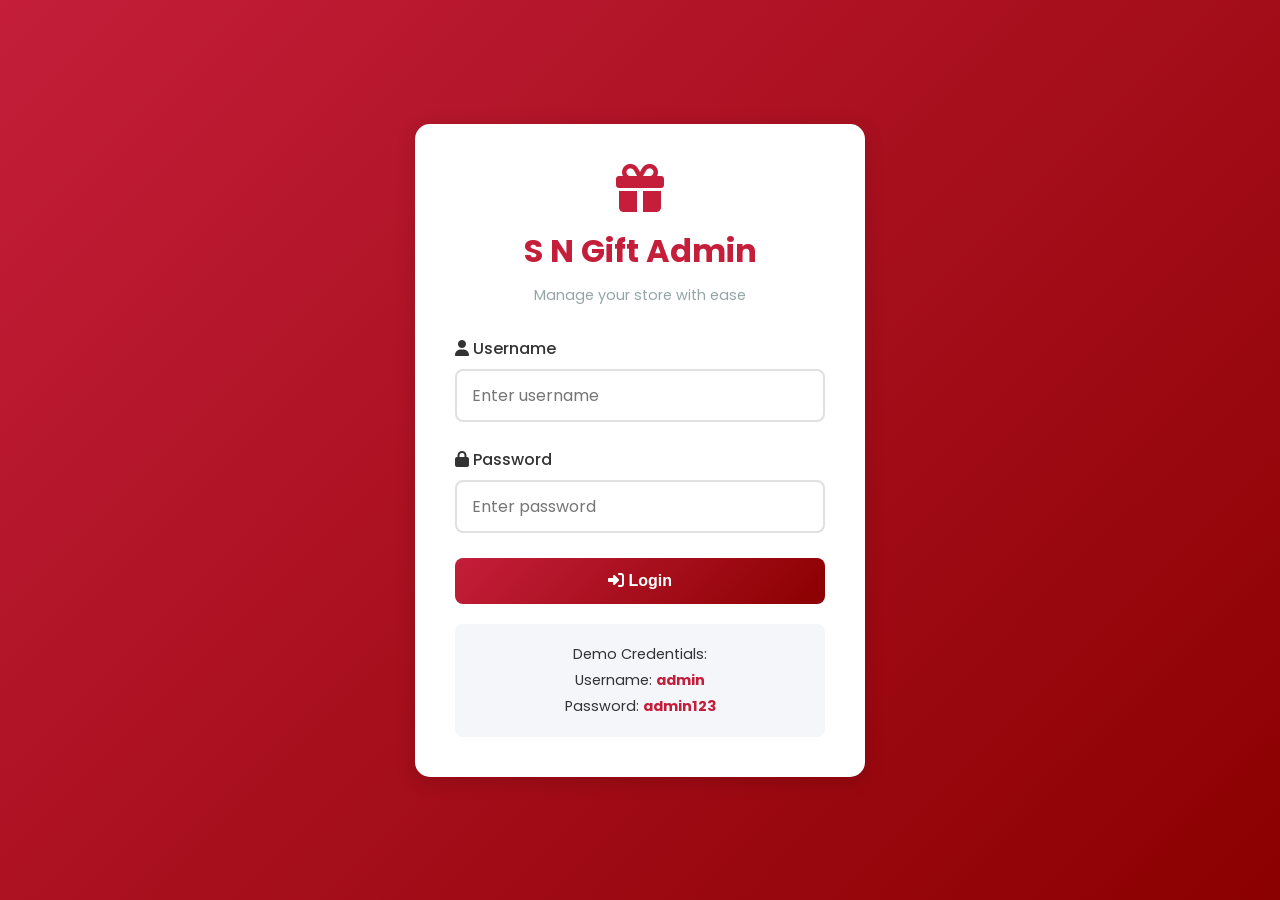
<file: gift/admin.html>
<!DOCTYPE html>
<html lang="en">
<head>
    <meta charset="UTF-8">
    <meta name="viewport" content="width=device-width, initial-scale=1.0">
    <title>Admin Panel - S N Gift</title>
    
    <!-- Google Fonts -->
    <link href="https://fonts.googleapis.com/css2?family=Poppins:wght@300;400;500;600;700&display=swap" rel="stylesheet">
    
    <!-- Font Awesome -->
    <link rel="stylesheet" href="https://cdnjs.cloudflare.com/ajax/libs/font-awesome/6.4.0/css/all.min.css">
    
    <!-- Admin Stylesheet -->
    <link rel="stylesheet" href="css/admin.css">
</head>
<body>
    <!-- Login Page -->
    <div id="loginPage" class="login-container">
        <div class="login-box">
            <div class="login-header">
                <i class="fas fa-gift"></i>
                <h1>S N Gift Admin</h1>
                <p>Manage your store with ease</p>
            </div>
            <form id="loginForm">
                <div class="form-group">
                    <label><i class="fas fa-user"></i> Username</label>
                    <input type="text" id="username" placeholder="Enter username" required>
                </div>
                <div class="form-group">
                    <label><i class="fas fa-lock"></i> Password</label>
                    <input type="password" id="password" placeholder="Enter password" required>
                </div>
                <button type="submit" class="btn-login">
                    <i class="fas fa-sign-in-alt"></i> Login
                </button>
                <div class="login-hint">
                    <p>Demo Credentials:</p>
                    <p>Username: <strong>admin</strong></p>
                    <p>Password: <strong>admin123</strong></p>
                </div>
            </form>
        </div>
    </div>

    <!-- Admin Dashboard (Hidden by default) -->
    <div id="adminDashboard" class="admin-container" style="display: none;">
        <!-- Sidebar -->
        <aside class="sidebar">
            <div class="sidebar-header">
                <i class="fas fa-gift"></i>
                <span>S N Gift Admin</span>
            </div>
            
            <nav class="sidebar-nav">
                <a href="#" class="nav-item active" data-section="dashboard">
                    <i class="fas fa-tachometer-alt"></i>
                    <span>Dashboard</span>
                </a>
                <a href="#" class="nav-item" data-section="products">
                    <i class="fas fa-box"></i>
                    <span>Products</span>
                    <span class="badge" id="productCount">0</span>
                </a>
                <a href="#" class="nav-item" data-section="categories">
                    <i class="fas fa-tags"></i>
                    <span>Categories</span>
                </a>
                <a href="#" class="nav-item" data-section="features">
                    <i class="fas fa-star"></i>
                    <span>Why Choose Us</span>
                </a>
                <a href="#" class="nav-item" data-section="reviews">
                    <i class="fas fa-comments"></i>
                    <span>Reviews</span>
                    <span class="badge" id="reviewCount">0</span>
                </a>
                <a href="#" class="nav-item" data-section="instagram">
                    <i class="fab fa-instagram"></i>
                    <span>Instagram Gallery</span>
                </a>
                <a href="#" class="nav-item" data-section="contact">
                    <i class="fas fa-map-marker-alt"></i>
                    <span>Contact Info</span>
                </a>
                <a href="#" class="nav-item" data-section="stats">
                    <i class="fas fa-chart-line"></i>
                    <span>Statistics</span>
                </a>
            </nav>
            
            <div class="sidebar-footer">
                <button id="logoutBtn" class="btn-logout">
                    <i class="fas fa-sign-out-alt"></i>
                    <span>Logout</span>
                </button>
            </div>
        </aside>

        <!-- Main Content -->
        <main class="main-content">
            <!-- Header -->
            <header class="top-header">
                <div class="header-left">
                    <button class="menu-toggle" id="menuToggle">
                        <i class="fas fa-bars"></i>
                    </button>
                    <h2 id="pageTitle">Dashboard</h2>
                </div>
                <div class="header-right">
                    <div class="admin-profile">
                        <i class="fas fa-user-circle"></i>
                        <span>Admin</span>
                    </div>
                </div>
            </header>

            <!-- Dashboard Section -->
            <section id="dashboardSection" class="content-section active">
                <div class="stats-grid">
                    <div class="stat-card">
                        <div class="stat-icon products">
                            <i class="fas fa-box"></i>
                        </div>
                        <div class="stat-info">
                            <h3 id="dashProductCount">0</h3>
                            <p>Total Products</p>
                        </div>
                    </div>
                    
                    <div class="stat-card">
                        <div class="stat-icon categories">
                            <i class="fas fa-tags"></i>
                        </div>
                        <div class="stat-info">
                            <h3 id="dashCategoryCount">0</h3>
                            <p>Categories</p>
                        </div>
                    </div>
                    
                    <div class="stat-card">
                        <div class="stat-icon reviews">
                            <i class="fas fa-comments"></i>
                        </div>
                        <div class="stat-info">
                            <h3 id="dashReviewCount">0</h3>
                            <p>Customer Reviews</p>
                        </div>
                    </div>
                    
                    <div class="stat-card">
                        <div class="stat-icon features">
                            <i class="fas fa-star"></i>
                        </div>
                        <div class="stat-info">
                            <h3 id="dashFeatureCount">0</h3>
                            <p>Features</p>
                        </div>
                    </div>
                </div>

                <!-- Enhanced Analytics Section -->
                <div class="analytics-section">
                    <h3 style="margin-bottom: 20px; color: var(--dark);"><i class="fas fa-chart-line"></i> Detailed Analytics</h3>
                    
                    <!-- Product Analytics -->
                    <div class="analytics-grid">
                        <div class="analytics-card">
                            <div class="card-header">
                                <h4><i class="fas fa-shopping-cart"></i> Product Analysis</h4>
                            </div>
                            <div class="card-body">
                                <div class="metric-row">
                                    <span class="metric-label">Average Product Price:</span>
                                    <span class="metric-value" id="avgProductPrice">₹0</span>
                                </div>
                                <div class="metric-row">
                                    <span class="metric-label">Highest Priced:</span>
                                    <span class="metric-value" id="highestPrice">₹0</span>
                                </div>
                                <div class="metric-row">
                                    <span class="metric-label">Lowest Priced:</span>
                                    <span class="metric-value" id="lowestPrice">₹0</span>
                                </div>
                                <div class="metric-row">
                                    <span class="metric-label">Products with Badges:</span>
                                    <span class="metric-value" id="productsWithBadges">0</span>
                                </div>
                                <div class="metric-row">
                                    <span class="metric-label">Total Inventory Value:</span>
                                    <span class="metric-value highlight" id="totalInventoryValue">₹0</span>
                                </div>
                            </div>
                        </div>

                        <!-- Category Distribution -->
                        <div class="analytics-card">
                            <div class="card-header">
                                <h4><i class="fas fa-chart-pie"></i> Category Distribution</h4>
                            </div>
                            <div class="card-body" id="categoryDistribution">
                                <!-- Dynamic category breakdown -->
                            </div>
                        </div>

                        <!-- Review Analytics -->
                        <div class="analytics-card">
                            <div class="card-header">
                                <h4><i class="fas fa-star-half-alt"></i> Review Analytics</h4>
                            </div>
                            <div class="card-body">
                                <div class="metric-row">
                                    <span class="metric-label">Average Rating:</span>
                                    <span class="metric-value" id="avgRating">0⭐</span>
                                </div>
                                <div class="metric-row">
                                    <span class="metric-label">5-Star Reviews:</span>
                                    <span class="metric-value" id="fiveStarReviews">0</span>
                                </div>
                                <div class="metric-row">
                                    <span class="metric-label">Total Customers Reviewed:</span>
                                    <span class="metric-value" id="totalReviewers">0</span>
                                </div>
                                <div class="metric-row">
                                    <span class="metric-label">Top Locations:</span>
                                    <span class="metric-value-small" id="topLocations">-</span>
                                </div>
                            </div>
                        </div>

                        <!-- Business Metrics -->
                        <div class="analytics-card">
                            <div class="card-header">
                                <h4><i class="fas fa-briefcase"></i> Business Metrics</h4>
                            </div>
                            <div class="card-body">
                                <div class="metric-row">
                                    <span class="metric-label">Years in Business:</span>
                                    <span class="metric-value" id="bizYears">0</span>
                                </div>
                                <div class="metric-row">
                                    <span class="metric-label">Happy Customers:</span>
                                    <span class="metric-value" id="bizCustomers">0</span>
                                </div>
                                <div class="metric-row">
                                    <span class="metric-label">Gifts Delivered:</span>
                                    <span class="metric-value" id="bizGifts">0</span>
                                </div>
                                <div class="metric-row">
                                    <span class="metric-label">Overall Rating:</span>
                                    <span class="metric-value" id="bizRating">0/5</span>
                                </div>
                            </div>
                        </div>
                    </div>

                    <!-- Price Range Visualization -->
                    <div class="price-range-card">
                        <div class="card-header">
                            <h4><i class="fas fa-chart-bar"></i> Price Range Analysis</h4>
                        </div>
                        <div class="card-body">
                            <div class="price-bars" id="priceRangeBars">
                                <!-- Dynamic price range bars -->
                            </div>
                        </div>
                    </div>
                </div>

                <div class="dashboard-grid">
                    <div class="dashboard-card">
                        <div class="card-header">
                            <h3><i class="fas fa-box"></i> Recent Products</h3>
                            <a href="#" class="btn-link" onclick="showSection('products')">View All</a>
                        </div>
                        <div id="recentProducts" class="card-content"></div>
                    </div>
                    
                    <div class="dashboard-card">
                        <div class="card-header">
                            <h3><i class="fas fa-comments"></i> Recent Reviews</h3>
                            <a href="#" class="btn-link" onclick="showSection('reviews')">View All</a>
                        </div>
                        <div id="recentReviews" class="card-content"></div>
                    </div>
                </div>
            </section>

            <!-- Products Management Section -->
            <section id="productsSection" class="content-section">
                <div class="section-actions">
                    <button class="btn-primary" onclick="openProductModal()">
                        <i class="fas fa-plus"></i> Add New Product
                    </button>
                </div>
                
                <div class="data-table-container">
                    <table class="data-table">
                        <thead>
                            <tr>
                                <th>Image</th>
                                <th>Name</th>
                                <th>Category</th>
                                <th>Price</th>
                                <th>Badge</th>
                                <th>Actions</th>
                            </tr>
                        </thead>
                        <tbody id="productsTableBody">
                            <!-- Products will be loaded here -->
                        </tbody>
                    </table>
                </div>
            </section>

            <!-- Categories Management Section -->
            <section id="categoriesSection" class="content-section">
                <div class="section-actions">
                    <button class="btn-primary" onclick="openCategoryModal()">
                        <i class="fas fa-plus"></i> Add New Category
                    </button>
                </div>
                
                <div class="cards-grid" id="categoriesGrid">
                    <!-- Categories will be loaded here -->
                </div>
            </section>

            <!-- Features Management Section -->
            <section id="featuresSection" class="content-section">
                <div class="section-actions">
                    <button class="btn-primary" onclick="openFeatureModal()">
                        <i class="fas fa-plus"></i> Add New Feature
                    </button>
                </div>
                
                <div class="cards-grid" id="featuresGrid">
                    <!-- Features will be loaded here -->
                </div>
            </section>

            <!-- Reviews Management Section -->
            <section id="reviewsSection" class="content-section">
                <div class="section-actions">
                    <button class="btn-primary" onclick="openReviewModal()">
                        <i class="fas fa-plus"></i> Add New Review
                    </button>
                </div>
                
                <div class="data-table-container">
                    <table class="data-table">
                        <thead>
                            <tr>
                                <th>Rating</th>
                                <th>Customer Name</th>
                                <th>Location</th>
                                <th>Review Text</th>
                                <th>Actions</th>
                            </tr>
                        </thead>
                        <tbody id="reviewsTableBody">
                            <!-- Reviews will be loaded here -->
                        </tbody>
                    </table>
                </div>
            </section>

            <!-- Instagram Gallery Section -->
            <section id="instagramSection" class="content-section">
                <div class="section-actions">
                    <button class="btn-primary" onclick="openInstagramModal()">
                        <i class="fas fa-plus"></i> Add New Image
                    </button>
                </div>
                
                <div class="instagram-grid-admin" id="instagramGrid">
                    <!-- Instagram images will be loaded here -->
                </div>
            </section>

            <!-- Contact Info Section -->
            <section id="contactSection" class="content-section">
                <form id="contactForm" class="admin-form">
                    <div class="form-row">
                        <div class="form-group">
                            <label>Store Address</label>
                            <textarea id="storeAddress" rows="3" required></textarea>
                        </div>
                    </div>
                    
                    <div class="form-row">
                        <div class="form-group">
                            <label>Phone Number 1</label>
                            <input type="text" id="phone1" required>
                        </div>
                        <div class="form-group">
                            <label>Phone Number 2</label>
                            <input type="text" id="phone2">
                        </div>
                    </div>
                    
                    <div class="form-row">
                        <div class="form-group">
                            <label>Store Hours (Weekdays)</label>
                            <input type="text" id="weekdayHours" required>
                        </div>
                        <div class="form-group">
                            <label>Store Hours (Sunday)</label>
                            <input type="text" id="sundayHours" required>
                        </div>
                    </div>
                    
                    <div class="form-row">
                        <div class="form-group">
                            <label>Instagram Handle</label>
                            <input type="text" id="instagramHandle" required>
                        </div>
                        <div class="form-group">
                            <label>WhatsApp Number</label>
                            <input type="text" id="whatsappNumber" required>
                        </div>
                    </div>
                    
                    <div class="form-row">
                        <div class="form-group">
                            <label>Google Maps Embed URL</label>
                            <textarea id="mapsEmbed" rows="2" required></textarea>
                        </div>
                    </div>
                    
                    <button type="submit" class="btn-primary btn-full">
                        <i class="fas fa-save"></i> Save Changes
                    </button>
                </form>
            </section>

            <!-- Statistics Section -->
            <section id="statsSection" class="content-section">
                <div class="stats-detail-grid">
                    <div class="detail-card">
                        <h3><i class="fas fa-calendar-check"></i> Business Experience</h3>
                        <div class="stat-edit">
                            <input type="number" id="yearsExperience" value="16">
                            <span>Years</span>
                        </div>
                    </div>
                    
                    <div class="detail-card">
                        <h3><i class="fas fa-users"></i> Happy Customers</h3>
                        <div class="stat-edit">
                            <input type="number" id="happyCustomers" value="474">
                        </div>
                    </div>
                    
                    <div class="detail-card">
                        <h3><i class="fas fa-gifts"></i> Gifts Delivered</h3>
                        <div class="stat-edit">
                            <input type="number" id="giftsDelivered" value="1000">
                            <span>+</span>
                        </div>
                    </div>
                    
                    <div class="detail-card">
                        <h3><i class="fas fa-star"></i> Overall Rating</h3>
                        <div class="stat-edit">
                            <input type="number" id="overallRating" value="4.9" step="0.1" min="0" max="5">
                            <span>/ 5.0</span>
                        </div>
                    </div>
                </div>
                
                <button class="btn-primary" onclick="updateStatistics()">
                    <i class="fas fa-save"></i> Update Statistics
                </button>
            </section>
        </main>
    </div>

    <!-- Product Modal -->
    <div id="productModal" class="modal">
        <div class="modal-content">
            <div class="modal-header">
                <h3 id="productModalTitle">Add New Product</h3>
                <button class="modal-close" onclick="closeProductModal()">&times;</button>
            </div>
            <form id="productForm">
                <input type="hidden" id="productId">
                
                <div class="form-group">
                    <label>Product Name *</label>
                    <input type="text" id="productName" required>
                </div>
                
                <div class="form-group">
                    <label>Category *</label>
                    <select id="productCategory" required>
                        <option value="">Select Category</option>
                        <option value="birthday">Birthday</option>
                        <option value="anniversary">Anniversary</option>
                        <option value="couple">Couple</option>
                        <option value="customized">Customized</option>
                        <option value="surprise">Surprise</option>
                    </select>
                </div>
                
                <div class="form-group">
                    <label>Price (₹) *</label>
                    <input type="number" id="productPrice" required>
                </div>
                
                <div class="form-group">
                    <label>Image URL *</label>
                    <input type="url" id="productImage" required>
                    <small>Paste image URL from Unsplash or other source</small>
                </div>
                
                <div class="form-group">
                    <label>Badge (Optional)</label>
                    <select id="productBadge">
                        <option value="">None</option>
                        <option value="Bestseller">Bestseller</option>
                        <option value="New">New</option>
                        <option value="Sale">Sale</option>
                    </select>
                </div>
                
                <div class="modal-footer">
                    <button type="button" class="btn-secondary" onclick="closeProductModal()">Cancel</button>
                    <button type="submit" class="btn-primary">Save Product</button>
                </div>
            </form>
        </div>
    </div>

    <!-- Category Modal -->
    <div id="categoryModal" class="modal">
        <div class="modal-content modal-small">
            <div class="modal-header">
                <h3 id="categoryModalTitle">Add New Category</h3>
                <button class="modal-close" onclick="closeCategoryModal()">&times;</button>
            </div>
            <form id="categoryForm">
                <input type="hidden" id="categoryId">
                
                <div class="form-group">
                    <label>Category Name *</label>
                    <input type="text" id="categoryName" required>
                </div>
                
                <div class="form-group">
                    <label>Icon Class *</label>
                    <input type="text" id="categoryIcon" placeholder="fas fa-birthday-cake" required>
                    <small>Use Font Awesome icon classes</small>
                </div>
                
                <div class="form-group">
                    <label>Description *</label>
                    <textarea id="categoryDescription" rows="3" required></textarea>
                </div>
                
                <div class="modal-footer">
                    <button type="button" class="btn-secondary" onclick="closeCategoryModal()">Cancel</button>
                    <button type="submit" class="btn-primary">Save Category</button>
                </div>
            </form>
        </div>
    </div>

    <!-- Feature Modal -->
    <div id="featureModal" class="modal">
        <div class="modal-content modal-small">
            <div class="modal-header">
                <h3 id="featureModalTitle">Add New Feature</h3>
                <button class="modal-close" onclick="closeFeatureModal()">&times;</button>
            </div>
            <form id="featureForm">
                <input type="hidden" id="featureId">
                
                <div class="form-group">
                    <label>Feature Title *</label>
                    <input type="text" id="featureTitle" required>
                </div>
                
                <div class="form-group">
                    <label>Icon Class *</label>
                    <input type="text" id="featureIcon" placeholder="fas fa-medal" required>
                </div>
                
                <div class="form-group">
                    <label>Description *</label>
                    <textarea id="featureDescription" rows="3" required></textarea>
                </div>
                
                <div class="modal-footer">
                    <button type="button" class="btn-secondary" onclick="closeFeatureModal()">Cancel</button>
                    <button type="submit" class="btn-primary">Save Feature</button>
                </div>
            </form>
        </div>
    </div>

    <!-- Review Modal -->
    <div id="reviewModal" class="modal">
        <div class="modal-content">
            <div class="modal-header">
                <h3 id="reviewModalTitle">Add New Review</h3>
                <button class="modal-close" onclick="closeReviewModal()">&times;</button>
            </div>
            <form id="reviewForm">
                <input type="hidden" id="reviewId">
                
                <div class="form-group">
                    <label>Customer Name *</label>
                    <input type="text" id="reviewerName" required>
                </div>
                
                <div class="form-group">
                    <label>Location *</label>
                    <input type="text" id="reviewerLocation" required>
                </div>
                
                <div class="form-group">
                    <label>Rating *</label>
                    <select id="reviewRating" required>
                        <option value="5">⭐⭐⭐⭐⭐ (5 Stars)</option>
                        <option value="4">⭐⭐⭐⭐ (4 Stars)</option>
                        <option value="3">⭐⭐⭐ (3 Stars)</option>
                        <option value="2">⭐⭐ (2 Stars)</option>
                        <option value="1">⭐ (1 Star)</option>
                    </select>
                </div>
                
                <div class="form-group">
                    <label>Review Text *</label>
                    <textarea id="reviewText" rows="4" required></textarea>
                </div>
                
                <div class="modal-footer">
                    <button type="button" class="btn-secondary" onclick="closeReviewModal()">Cancel</button>
                    <button type="submit" class="btn-primary">Save Review</button>
                </div>
            </form>
        </div>
    </div>

    <!-- Instagram Modal -->
    <div id="instagramModal" class="modal">
        <div class="modal-content modal-small">
            <div class="modal-header">
                <h3 id="instagramModalTitle">Add New Image</h3>
                <button class="modal-close" onclick="closeInstagramModal()">&times;</button>
            </div>
            <form id="instagramForm">
                <input type="hidden" id="instagramId">
                
                <div class="form-group">
                    <label>Image URL *</label>
                    <input type="url" id="instagramImageUrl" required>
                    <small>Paste Instagram post image URL</small>
                </div>
                
                <div class="modal-footer">
                    <button type="button" class="btn-secondary" onclick="closeInstagramModal()">Cancel</button>
                    <button type="submit" class="btn-primary">Save Image</button>
                </div>
            </form>
        </div>
    </div>

    <!-- Toast Notification -->
    <div id="toast" class="toast"></div>

    <!-- Admin JavaScript -->
    <script src="js/admin.js"></script>
</body>
</html>
</file>
<file: gift/css/admin.css>
/* ========================================
   S N Gift - Admin Panel Styles
   Professional & Modern Dashboard
   ======================================== */

/* CSS Variables */
:root {
    --primary-color: #C41E3A;
    --primary-dark: #8B0000;
    --gold: #D4AF37;
    --gold-light: #F4CF57;
    --dark: #1a1a2e;
    --light: #f5f6fa;
    --gray: #95a5a6;
    --success: #27ae60;
    --danger: #e74c3c;
    --warning: #f39c12;
    --white: #ffffff;
    --shadow: 0 2px 10px rgba(0, 0, 0, 0.1);
    --shadow-lg: 0 4px 20px rgba(0, 0, 0, 0.15);
}

* {
    margin: 0;
    padding: 0;
    box-sizing: border-box;
}

body {
    font-family: 'Poppins', sans-serif;
    background: var(--light);
    color: #333;
}

/* Login Page */
.login-container {
    min-height: 100vh;
    display: flex;
    align-items: center;
    justify-content: center;
    background: linear-gradient(135deg, var(--primary-color), var(--primary-dark));
    padding: 20px;
}

.login-box {
    background: var(--white);
    border-radius: 15px;
    padding: 40px;
    width: 100%;
    max-width: 450px;
    box-shadow: var(--shadow-lg);
}

.login-header {
    text-align: center;
    margin-bottom: 30px;
}

.login-header i {
    font-size: 3rem;
    color: var(--primary-color);
    margin-bottom: 15px;
}

.login-header h1 {
    font-size: 2rem;
    color: var(--primary-color);
    margin-bottom: 10px;
}

.login-header p {
    color: var(--gray);
    font-size: 0.9rem;
}

.form-group {
    margin-bottom: 25px;
}

.form-group label {
    display: block;
    margin-bottom: 8px;
    font-weight: 500;
    color: #333;
}

.form-group input,
.form-group select,
.form-group textarea {
    width: 100%;
    padding: 12px 15px;
    border: 2px solid #e0e0e0;
    border-radius: 8px;
    font-size: 1rem;
    font-family: 'Poppins', sans-serif;
    transition: all 0.3s ease;
}

.form-group input:focus,
.form-group select:focus,
.form-group textarea:focus {
    outline: none;
    border-color: var(--primary-color);
    box-shadow: 0 0 0 3px rgba(196, 30, 58, 0.1);
}

.form-group small {
    display: block;
    margin-top: 5px;
    color: var(--gray);
    font-size: 0.85rem;
}

.btn-login {
    width: 100%;
    padding: 14px;
    background: linear-gradient(135deg, var(--primary-color), var(--primary-dark));
    color: var(--white);
    border: none;
    border-radius: 8px;
    font-size: 1rem;
    font-weight: 600;
    cursor: pointer;
    transition: all 0.3s ease;
}

.btn-login:hover {
    transform: translateY(-2px);
    box-shadow: 0 6px 20px rgba(196, 30, 58, 0.4);
}

.login-hint {
    margin-top: 20px;
    padding: 15px;
    background: var(--light);
    border-radius: 8px;
    text-align: center;
}

.login-hint p {
    margin: 5px 0;
    font-size: 0.9rem;
}

.login-hint strong {
    color: var(--primary-color);
}

/* Admin Dashboard Layout */
.admin-container {
    display: flex;
    height: 100vh;
    overflow: hidden;
}

/* Sidebar */
.sidebar {
    width: 260px;
    background: var(--dark);
    color: var(--white);
    display: flex;
    flex-direction: column;
    transition: all 0.3s ease;
    overflow-y: auto;
}

.sidebar.collapsed {
    width: 80px;
}

.sidebar-header {
    padding: 25px 20px;
    display: flex;
    align-items: center;
    gap: 15px;
    border-bottom: 1px solid rgba(255, 255, 255, 0.1);
}

.sidebar-header i {
    font-size: 2rem;
    color: var(--gold);
}

.sidebar-header span {
    font-size: 1.3rem;
    font-weight: 600;
    white-space: nowrap;
}

.sidebar.collapsed .sidebar-header span {
    display: none;
}

.sidebar-nav {
    flex: 1;
    padding: 20px 0;
}

.nav-item {
    display: flex;
    align-items: center;
    gap: 15px;
    padding: 12px 20px;
    color: #bdc3c7;
    text-decoration: none;
    transition: all 0.3s ease;
    position: relative;
}

.nav-item:hover {
    background: rgba(255, 255, 255, 0.05);
    color: var(--white);
}

.nav-item.active {
    background: rgba(196, 30, 58, 0.2);
    color: var(--white);
    border-left: 3px solid var(--gold);
}

.nav-item i {
    font-size: 1.2rem;
    width: 25px;
}

.nav-item .badge {
    margin-left: auto;
    background: var(--gold);
    color: var(--dark);
    padding: 3px 8px;
    border-radius: 12px;
    font-size: 0.75rem;
    font-weight: 600;
}

.sidebar.collapsed .nav-item span:not(:first-child) {
    display: none;
}

.sidebar-footer {
    padding: 20px;
    border-top: 1px solid rgba(255, 255, 255, 0.1);
}

.btn-logout {
    width: 100%;
    padding: 12px;
    background: rgba(231, 76, 60, 0.2);
    color: var(--danger);
    border: none;
    border-radius: 8px;
    display: flex;
    align-items: center;
    justify-content: center;
    gap: 10px;
    cursor: pointer;
    transition: all 0.3s ease;
    font-size: 1rem;
}

.btn-logout:hover {
    background: var(--danger);
    color: var(--white);
}

/* Main Content */
.main-content {
    flex: 1;
    display: flex;
    flex-direction: column;
    overflow: hidden;
}

/* Header */
.top-header {
    padding: 20px 30px;
    background: var(--white);
    box-shadow: var(--shadow);
    display: flex;
    justify-content: space-between;
    align-items: center;
}

.header-left {
    display: flex;
    align-items: center;
    gap: 20px;
}

.menu-toggle {
    background: none;
    border: none;
    font-size: 1.5rem;
    cursor: pointer;
    color: #333;
    display: none;
}

#pageTitle {
    font-size: 1.8rem;
    color: var(--dark);
}

.header-right {
    display: flex;
    align-items: center;
    gap: 15px;
}

.admin-profile {
    display: flex;
    align-items: center;
    gap: 10px;
    padding: 8px 15px;
    background: var(--light);
    border-radius: 25px;
}

.admin-profile i {
    font-size: 1.5rem;
    color: var(--primary-color);
}

/* Content Sections */
.content-section {
    display: none;
    padding: 30px;
    overflow-y: auto;
    flex: 1;
}

.content-section.active {
    display: block;
}

/* Stats Grid */
.stats-grid {
    display: grid;
    grid-template-columns: repeat(auto-fit, minmax(250px, 1fr));
    gap: 20px;
    margin-bottom: 30px;
}

.stat-card {
    background: var(--white);
    padding: 25px;
    border-radius: 12px;
    box-shadow: var(--shadow);
    display: flex;
    align-items: center;
    gap: 20px;
    transition: transform 0.3s ease;
}

.stat-card:hover {
    transform: translateY(-5px);
}

.stat-icon {
    width: 60px;
    height: 60px;
    border-radius: 12px;
    display: flex;
    align-items: center;
    justify-content: center;
    font-size: 1.8rem;
    color: var(--white);
}

.stat-icon.products {
    background: linear-gradient(135deg, #3498db, #2980b9);
}

.stat-icon.categories {
    background: linear-gradient(135deg, #9b59b6, #8e44ad);
}

.stat-icon.reviews {
    background: linear-gradient(135deg, #2ecc71, #27ae60);
}

.stat-icon.features {
    background: linear-gradient(135deg, var(--gold), var(--gold-light));
}

.stat-info h3 {
    font-size: 2rem;
    color: var(--dark);
    margin-bottom: 5px;
}

.stat-info p {
    color: var(--gray);
    font-size: 0.9rem;
}

/* Dashboard Cards */
.dashboard-grid {
    display: grid;
    grid-template-columns: repeat(auto-fit, minmax(400px, 1fr));
    gap: 20px;
}

.dashboard-card {
    background: var(--white);
    border-radius: 12px;
    box-shadow: var(--shadow);
    overflow: hidden;
}

.card-header {
    padding: 20px;
    border-bottom: 1px solid #e0e0e0;
    display: flex;
    justify-content: space-between;
    align-items: center;
}

.card-header h3 {
    font-size: 1.2rem;
    color: var(--dark);
    display: flex;
    align-items: center;
    gap: 10px;
}

.btn-link {
    color: var(--primary-color);
    text-decoration: none;
    font-weight: 500;
    font-size: 0.9rem;
}

.btn-link:hover {
    text-decoration: underline;
}

.card-content {
    padding: 20px;
}

/* Section Actions */
.section-actions {
    margin-bottom: 20px;
}

/* Buttons */
.btn-primary,
.btn-secondary {
    padding: 12px 25px;
    border-radius: 8px;
    font-weight: 500;
    cursor: pointer;
    transition: all 0.3s ease;
    border: none;
    display: inline-flex;
    align-items: center;
    gap: 8px;
    font-size: 0.95rem;
}

.btn-primary {
    background: linear-gradient(135deg, var(--primary-color), var(--primary-dark));
    color: var(--white);
}

.btn-primary:hover {
    transform: translateY(-2px);
    box-shadow: 0 6px 20px rgba(196, 30, 58, 0.4);
}

.btn-secondary {
    background: #95a5a6;
    color: var(--white);
}

.btn-secondary:hover {
    background: #7f8c8d;
}

.btn-full {
    width: 100%;
    justify-content: center;
}

/* Data Table */
.data-table-container {
    background: var(--white);
    border-radius: 12px;
    box-shadow: var(--shadow);
    overflow-x: auto;
}

.data-table {
    width: 100%;
    border-collapse: collapse;
}

.data-table thead {
    background: var(--dark);
    color: var(--white);
}

.data-table th,
.data-table td {
    padding: 15px;
    text-align: left;
}

.data-table th {
    font-weight: 600;
    text-transform: uppercase;
    font-size: 0.85rem;
    letter-spacing: 0.5px;
}

.data-table tbody tr {
    border-bottom: 1px solid #e0e0e0;
    transition: background 0.3s ease;
}

.data-table tbody tr:hover {
    background: var(--light);
}

.data-table img {
    width: 50px;
    height: 50px;
    object-fit: cover;
    border-radius: 8px;
}

.action-buttons {
    display: flex;
    gap: 10px;
}

.btn-edit,
.btn-delete {
    padding: 6px 12px;
    border: none;
    border-radius: 6px;
    cursor: pointer;
    transition: all 0.3s ease;
    font-size: 0.85rem;
}

.btn-edit {
    background: #3498db;
    color: var(--white);
}

.btn-edit:hover {
    background: #2980b9;
}

.btn-delete {
    background: var(--danger);
    color: var(--white);
}

.btn-delete:hover {
    background: #c0392b;
}

/* Cards Grid */
.cards-grid {
    display: grid;
    grid-template-columns: repeat(auto-fill, minmax(280px, 1fr));
    gap: 20px;
}

.category-card-admin,
.feature-card-admin {
    background: var(--white);
    padding: 25px;
    border-radius: 12px;
    box-shadow: var(--shadow);
    text-align: center;
    transition: all 0.3s ease;
}

.category-card-admin:hover,
.feature-card-admin:hover {
    transform: translateY(-5px);
    box-shadow: var(--shadow-lg);
}

.category-icon-preview,
.feature-icon-preview {
    width: 70px;
    height: 70px;
    margin: 0 auto 15px;
    background: linear-gradient(135deg, var(--primary-color), var(--primary-dark));
    border-radius: 50%;
    display: flex;
    align-items: center;
    justify-content: center;
    color: var(--white);
    font-size: 2rem;
}

.category-card-admin h4,
.feature-card-admin h4 {
    font-size: 1.2rem;
    color: var(--dark);
    margin-bottom: 10px;
}

.category-card-admin p,
.feature-card-admin p {
    color: var(--gray);
    font-size: 0.9rem;
    line-height: 1.6;
}

/* Instagram Grid Admin */
.instagram-grid-admin {
    display: grid;
    grid-template-columns: repeat(auto-fill, minmax(200px, 1fr));
    gap: 15px;
}

.insta-item-admin {
    position: relative;
    aspect-ratio: 1;
    border-radius: 10px;
    overflow: hidden;
    box-shadow: var(--shadow);
}

.insta-item-admin img {
    width: 100%;
    height: 100%;
    object-fit: cover;
}

.insta-overlay-admin {
    position: absolute;
    top: 0;
    left: 0;
    width: 100%;
    height: 100%;
    background: rgba(196, 30, 58, 0.8);
    display: flex;
    align-items: center;
    justify-content: center;
    gap: 10px;
    opacity: 0;
    transition: opacity 0.3s ease;
}

.insta-item-admin:hover .insta-overlay-admin {
    opacity: 1;
}

.insta-overlay-admin button {
    padding: 8px 15px;
    border: none;
    border-radius: 6px;
    cursor: pointer;
    color: var(--white);
    font-weight: 600;
}

/* Admin Form */
.admin-form {
    background: var(--white);
    padding: 30px;
    border-radius: 12px;
    box-shadow: var(--shadow);
    max-width: 900px;
}

.form-row {
    display: grid;
    grid-template-columns: repeat(auto-fit, minmax(250px, 1fr));
    gap: 20px;
    margin-bottom: 20px;
}

/* Modal */
.modal {
    display: none;
    position: fixed;
    z-index: 9999;
    left: 0;
    top: 0;
    width: 100%;
    height: 100%;
    background: rgba(0, 0, 0, 0.7);
    overflow-y: auto;
}

.modal.show {
    display: flex;
    align-items: center;
    justify-content: center;
}

.modal-content {
    background: var(--white);
    border-radius: 15px;
    width: 90%;
    max-width: 600px;
    margin: 20px auto;
    animation: modalSlideIn 0.3s ease;
}

.modal-small {
    max-width: 450px;
}

@keyframes modalSlideIn {
    from {
        transform: translateY(-50px);
        opacity: 0;
    }
    to {
        transform: translateY(0);
        opacity: 1;
    }
}

.modal-header {
    padding: 20px 25px;
    border-bottom: 1px solid #e0e0e0;
    display: flex;
    justify-content: space-between;
    align-items: center;
}

.modal-header h3 {
    font-size: 1.5rem;
    color: var(--dark);
}

.modal-close {
    background: none;
    border: none;
    font-size: 2rem;
    cursor: pointer;
    color: #999;
    transition: color 0.3s ease;
}

.modal-close:hover {
    color: var(--danger);
}

#productForm,
#categoryForm,
#featureForm,
#reviewForm,
#instagramForm {
    padding: 25px;
}

.modal-footer {
    display: flex;
    gap: 10px;
    justify-content: flex-end;
    margin-top: 20px;
}

/* Toast Notification */
.toast {
    position: fixed;
    bottom: 30px;
    right: 30px;
    padding: 15px 25px;
    background: var(--dark);
    color: var(--white);
    border-radius: 8px;
    box-shadow: var(--shadow-lg);
    transform: translateX(400px);
    transition: transform 0.3s ease;
    z-index: 10000;
}

.toast.show {
    transform: translateX(0);
}

.toast.success {
    background: var(--success);
}

.toast.error {
    background: var(--danger);
}

.toast.warning {
    background: var(--warning);
}

/* Stats Detail Grid */
.stats-detail-grid {
    display: grid;
    grid-template-columns: repeat(auto-fit, minmax(250px, 1fr));
    gap: 20px;
    margin-bottom: 30px;
}

.detail-card {
    background: var(--white);
    padding: 25px;
    border-radius: 12px;
    box-shadow: var(--shadow);
}

/* Analytics Section Styles */
.analytics-section {
    margin-bottom: 30px;
}

.analytics-grid {
    display: grid;
    grid-template-columns: repeat(auto-fit, minmax(300px, 1fr));
    gap: 20px;
    margin-bottom: 20px;
}

.analytics-card {
    background: var(--white);
    border-radius: 12px;
    box-shadow: var(--shadow);
    overflow: hidden;
    transition: transform 0.3s ease;
}

.analytics-card:hover {
    transform: translateY(-5px);
    box-shadow: var(--shadow-lg);
}

.analytics-card .card-header {
    padding: 20px;
    background: linear-gradient(135deg, var(--primary-color), var(--primary-dark));
    color: var(--white);
}

.analytics-card .card-header h4 {
    font-size: 1.1rem;
    display: flex;
    align-items: center;
    gap: 10px;
}

.analytics-card .card-body {
    padding: 20px;
}

.metric-row {
    display: flex;
    justify-content: space-between;
    align-items: center;
    padding: 12px 0;
    border-bottom: 1px solid #f0f0f0;
}

.metric-row:last-child {
    border-bottom: none;
}

.metric-label {
    font-size: 0.9rem;
    color: var(--gray);
    font-weight: 500;
}

.metric-value {
    font-size: 1.1rem;
    font-weight: 600;
    color: var(--dark);
    white-space: nowrap;
}

.metric-value.highlight {
    color: var(--primary-color);
    font-size: 1.3rem;
}

.metric-value-small {
    font-size: 0.85rem;
    color: var(--text-gray);
    max-width: 200px;
    text-align: right;
}

/* Category Distribution */
.category-bar {
    margin-bottom: 15px;
}

.category-bar-header {
    display: flex;
    justify-content: space-between;
    margin-bottom: 5px;
}

.category-bar-name {
    font-weight: 600;
    color: var(--dark);
    font-size: 0.9rem;
}

.category-bar-count {
    color: var(--gray);
    font-size: 0.85rem;
}

.category-progress-bar {
    height: 8px;
    background: #e0e0e0;
    border-radius: 4px;
    overflow: hidden;
}

.category-progress-fill {
    height: 100%;
    background: linear-gradient(90deg, var(--primary-color), var(--gold));
    border-radius: 4px;
    transition: width 0.5s ease;
}

/* Price Range Bars */
.price-range-card {
    background: var(--white);
    border-radius: 12px;
    box-shadow: var(--shadow);
    overflow: hidden;
}

.price-range-card .card-header {
    padding: 20px;
    background: linear-gradient(135deg, var(--gold), var(--gold-light));
    color: var(--dark);
}

.price-bars {
    padding: 20px;
}

.price-bar-item {
    display: flex;
    align-items: center;
    margin-bottom: 15px;
}

.price-bar-label {
    width: 120px;
    font-weight: 600;
    color: var(--dark);
    font-size: 0.9rem;
}

.price-bar-container {
    flex: 1;
    height: 30px;
    background: #f5f5f5;
    border-radius: 6px;
    overflow: hidden;
    position: relative;
}

.price-bar-fill {
    height: 100%;
    background: linear-gradient(90deg, var(--primary-color), var(--primary-dark));
    border-radius: 6px;
    display: flex;
    align-items: center;
    padding-left: 10px;
    transition: width 0.5s ease;
}

.price-bar-value {
    color: var(--white);
    font-weight: 600;
    font-size: 0.85rem;
    text-shadow: 1px 1px 2px rgba(0,0,0,0.3);
}

.detail-card h3 {
    font-size: 1.1rem;
    color: var(--dark);
    margin-bottom: 15px;
    display: flex;
    align-items: center;
    gap: 10px;
}

.stat-edit {
    display: flex;
    align-items: center;
    gap: 10px;
}

.stat-edit input {
    flex: 1;
    padding: 10px;
    border: 2px solid #e0e0e0;
    border-radius: 8px;
    font-size: 1.2rem;
    font-weight: 600;
}

.stat-edit input:focus {
    outline: none;
    border-color: var(--primary-color);
}

.stat-edit span {
    font-size: 1.2rem;
    color: var(--gray);
    font-weight: 600;
}

/* Responsive Design */
@media (max-width: 1024px) {
    .dashboard-grid {
        grid-template-columns: 1fr;
    }
}

@media (max-width: 768px) {
    .sidebar {
        position: fixed;
        left: -260px;
        top: 0;
        height: 100%;
        z-index: 1000;
    }
    
    .sidebar.active {
        left: 0;
    }
    
    .menu-toggle {
        display: block;
    }
    
    .stats-grid {
        grid-template-columns: repeat(2, 1fr);
    }
    
    .data-table {
        font-size: 0.85rem;
    }
    
    .data-table th,
    .data-table td {
        padding: 10px;
    }
    
    .action-buttons {
        flex-direction: column;
    }
}

@media (max-width: 480px) {
    .stats-grid {
        grid-template-columns: 1fr;
    }
    
    .form-row {
        grid-template-columns: 1fr;
    }
}

/* Scrollbar Styling */
::-webkit-scrollbar {
    width: 8px;
    height: 8px;
}

::-webkit-scrollbar-track {
    background: var(--light);
}

::-webkit-scrollbar-thumb {
    background: var(--gray);
    border-radius: 4px;
}

::-webkit-scrollbar-thumb:hover {
    background: #7f8c8d;
}
</file>
